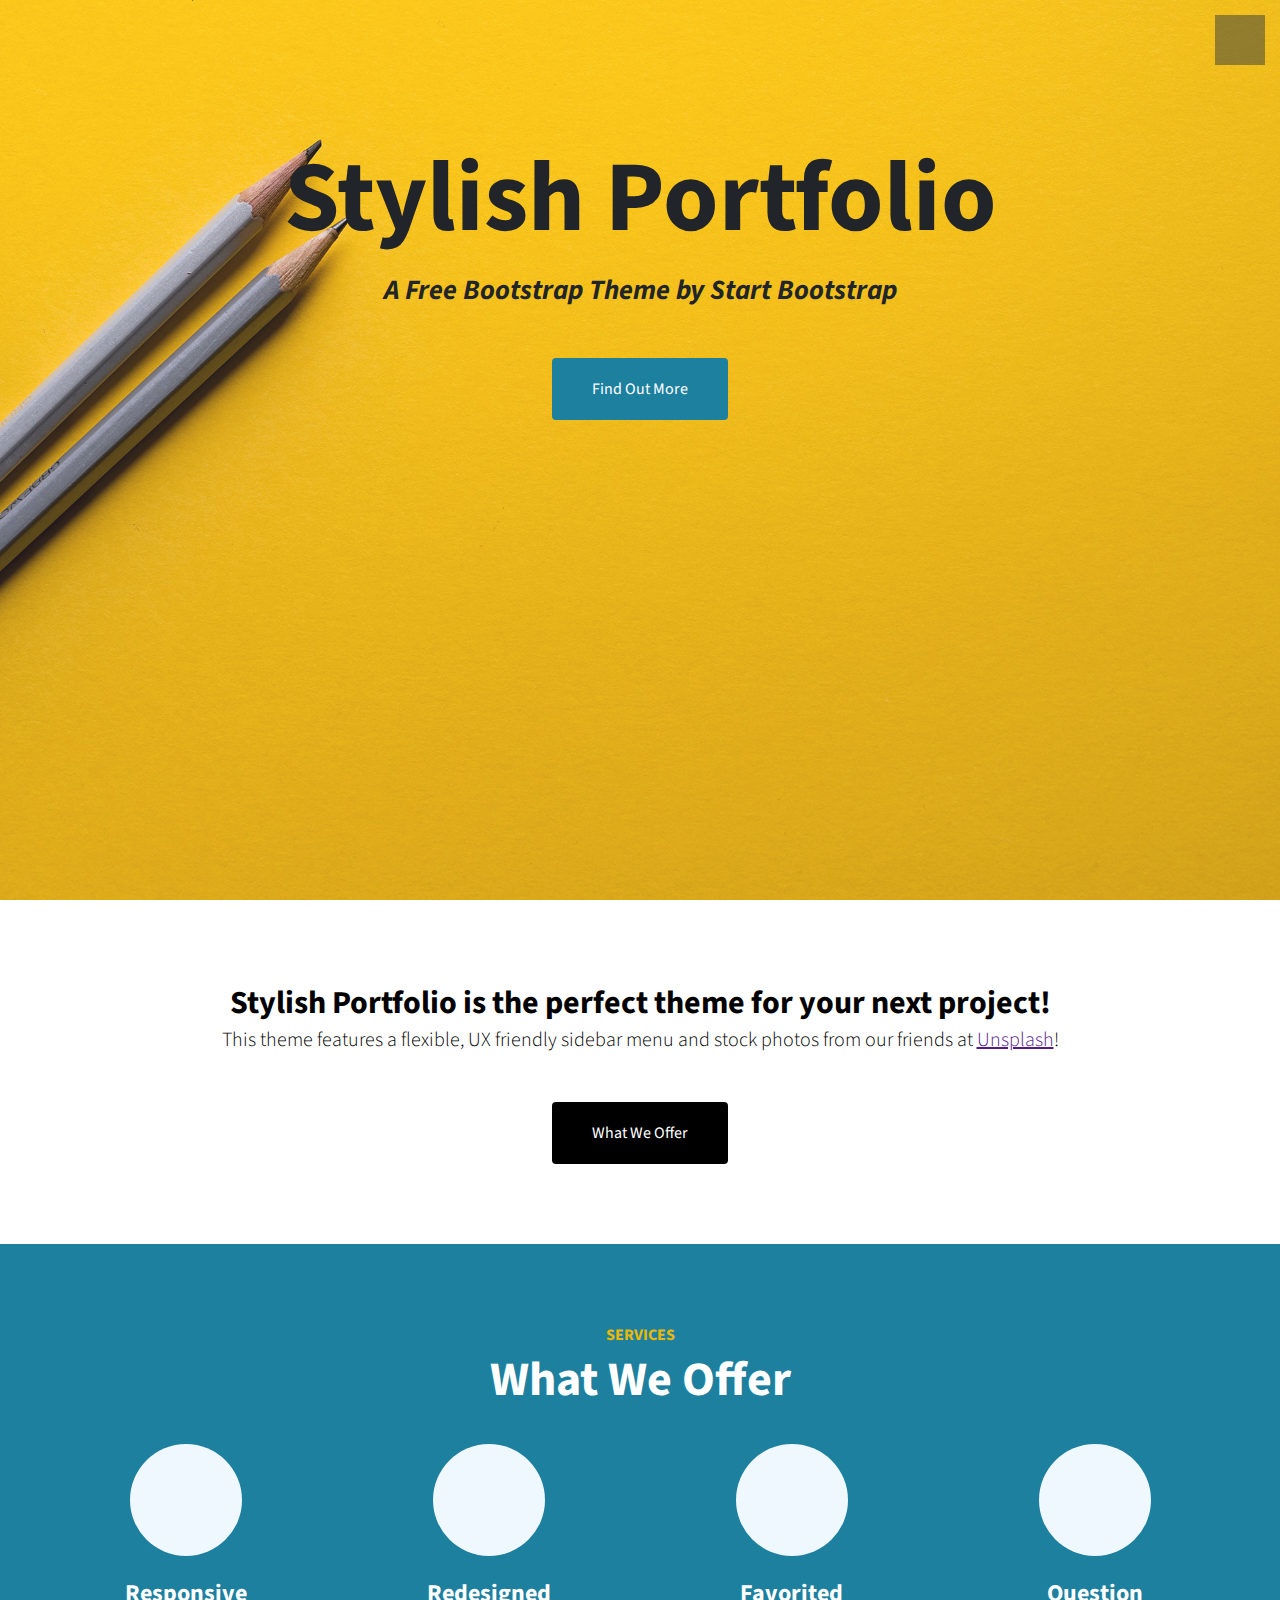
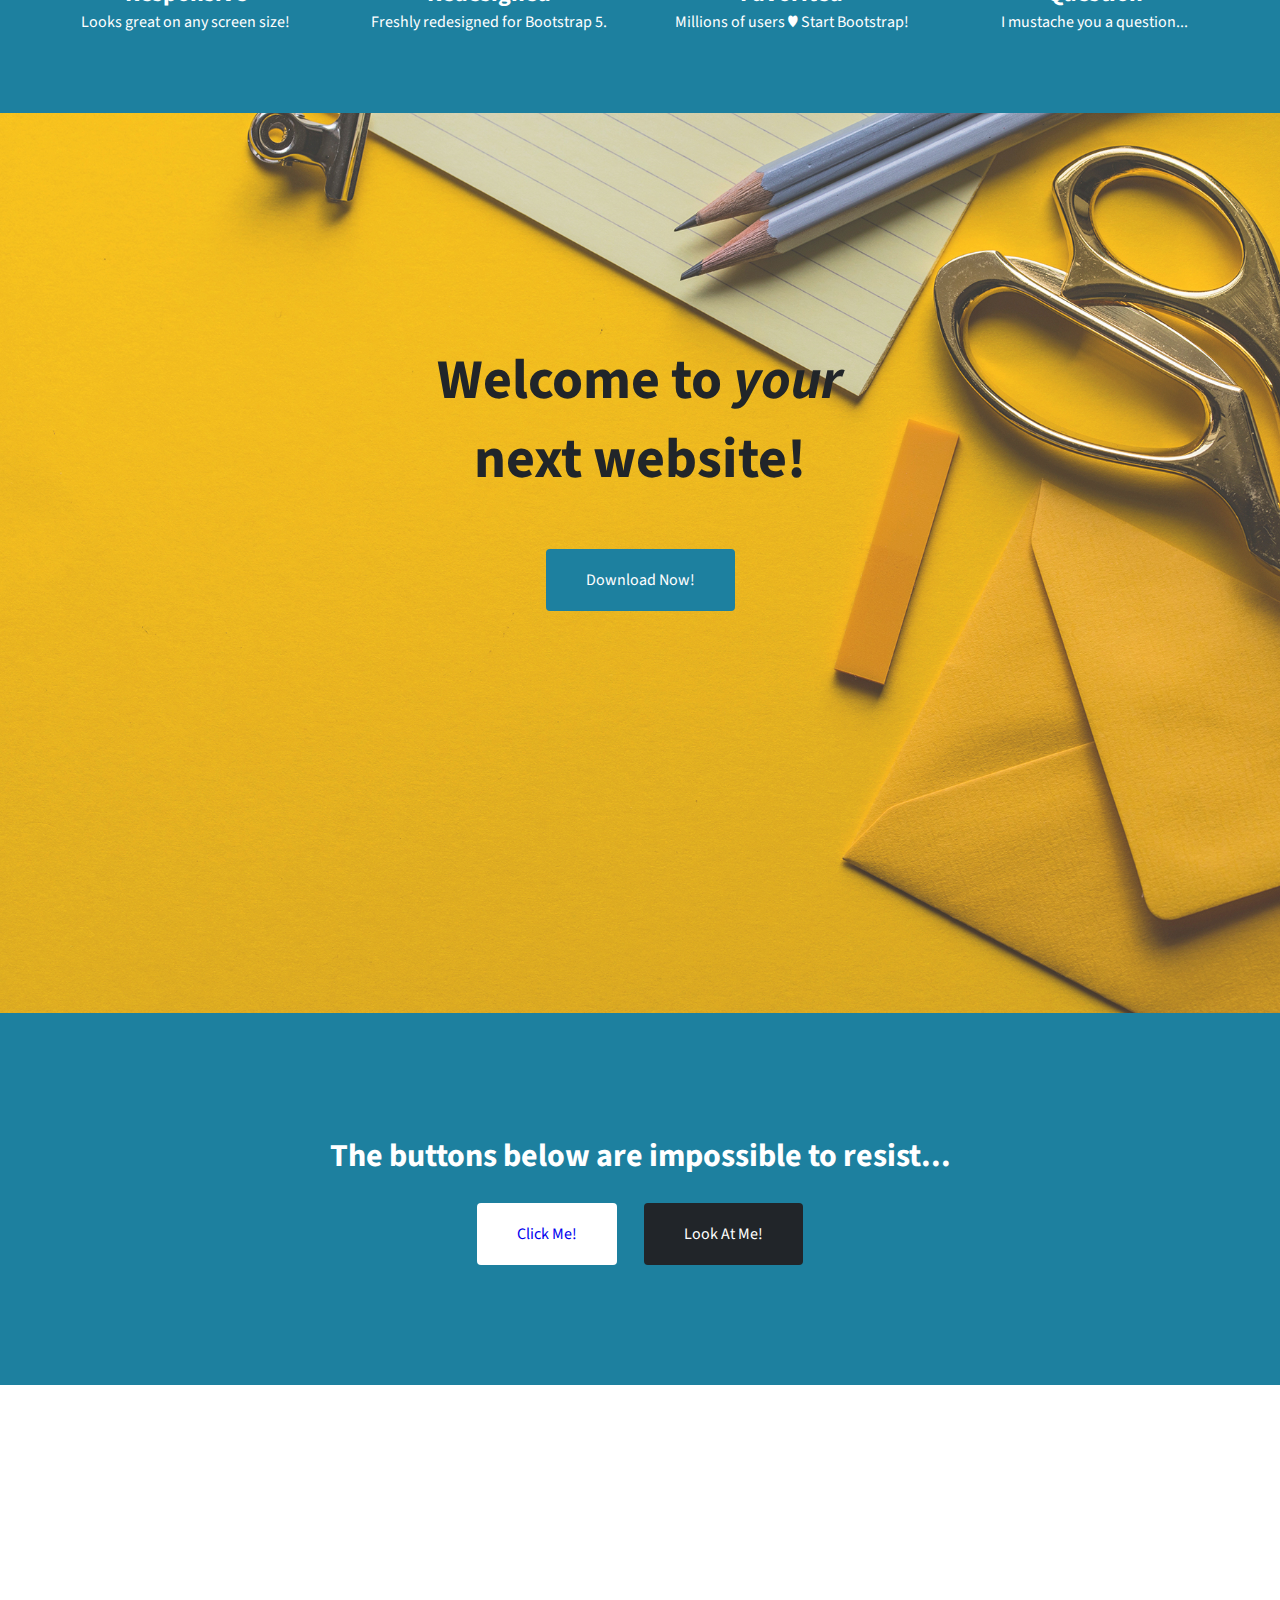
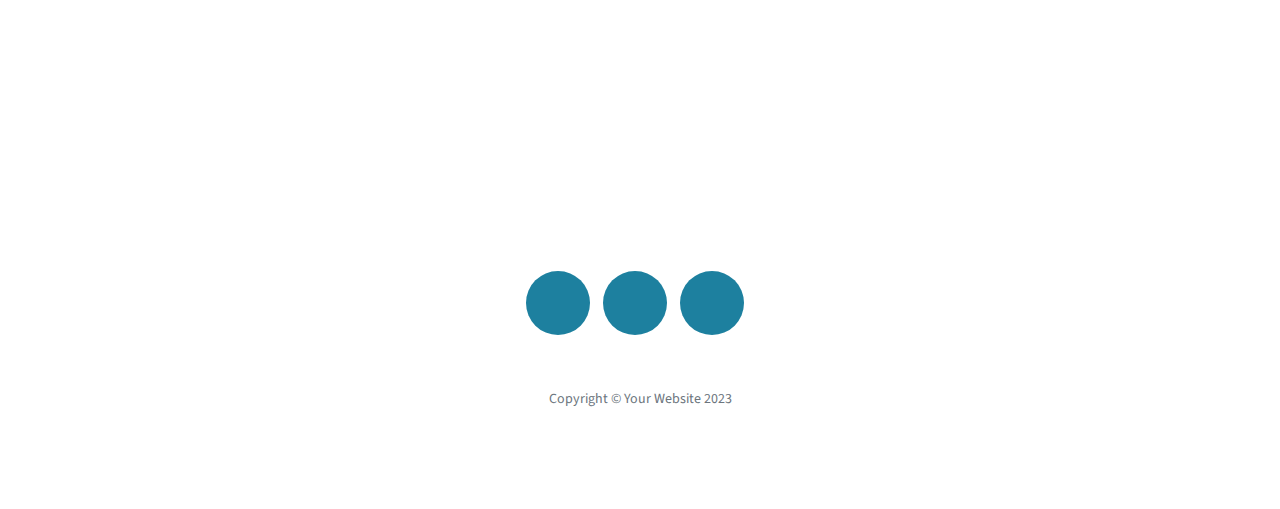
<file: stylish/index.html>
<!DOCTYPE html>
<html lang="en">
<head>
    <meta charset="UTF-8">
    <meta name="viewport" content="width=device-width, initial-scale=1.0">
    <title>Document</title>
    <link rel="stylesheet" href="https://cdnjs.cloudflare.com/ajax/libs/font-awesome/6.5.2/css/all.min.css" integrity="sha512-SnH5WK+bZxgPHs44uWIX+LLJAJ9/2PkPKZ5QiAj6Ta86w+fsb2TkcmfRyVX3pBnMFcV7oQPJkl9QevSCWr3W6A==" crossorigin="anonymous" referrerpolicy="no-referrer" />
    <link rel="stylesheet" href="./assets/css/style.css">
</head>
<body>
    <header>
        <h1>Stylish Portfolio</h1>
        <h3><em>A Free Bootstrap Theme by Start Bootstrap</em></h3>
        <a href="#">find out more</a>
    </header>
    <nav>
        <i class="fa-solid fa-bars"></i>
    </nav>
    <main>
        <section class="s1">
            <h2>Stylish Portfolio is the perfect theme for your next project!</h2>
            <p>This theme features a flexible, UX friendly sidebar menu and stock photos from our friends at <a href="">Unsplash</a>!</p>
            <a href="#">What We Offer</a>
        </section>
        <section class="s2">
            <h6>SERVICES</h6>
            <h2>What We Offer</h2>
            <div class="services-card">
                <div class="services-icon"><i class="fa-solid fa-phone"></i></div>
                <h3 class="s2h3">Responsive</h3>
                <p class="services-text">Looks great on any screen size!</p>
            </div>
            <div class="services-card">
                <div class="services-icon"><i class="fa-solid fa-phone"></i></div>
                <h3 class="s2h3">Redesigned</h3>
                <p class="services-text">Freshly redesigned for Bootstrap 5.</p>
            </div>
            <div class="services-card">
                <div class="services-icon"><i class="fa-solid fa-phone"></i></div>
                <h3 class="s2h3">Favorited</h3>
                <p class="services-text">Millions of users  &#9829 Start Bootstrap!</p>
            </div>
            <div class="services-card">
                <div class="services-icon"><i class="fa-solid fa-phone"></i></div>
                <h3 class="s2h3">Question</h3>
                <p class="services-text">I mustache you a question...</p>
            </div>
        </section>
        <section class="s3">
            <h2 class="top">Welcome to <i>your</i></h2>
            <h2 class="bottom">next website!</h2>    
            <a href="#">Download Now!</a>        
        </section>
        <!-- <section>
            <h3>Portfolio</h3>
            <h2>Recent Projects</h2>
            <div>
                <div class="div1">
                    <h2>STATIONARY</h2>
                    <p>A yellow pencil with envelopes on a clean, blue backdrop!</p>
                </div>
            </div>
        </section> -->
        <section class="s4">
                <h2>The buttons below are impossible to resist...</h2>
                <a class="s4a1" href="#">Click Me!</a>
                <a class="s4a2" href="#">Look at Me!</a>      
        </section>
        <section>
            <iframe src="https://www.google.com/maps/embed?pb=!1m18!1m12!1m3!1d2879.6974275047623!2d-122.41792500017756!3d37.77675219851874!2m3!1f0!2f0!3f0!3m2!1i1024!2i768!4f13.1!3m3!1m2!1s0x8085809c6c8f4459%3A0xb10ed6d9b5050fa5!2sX%20Corp.%20HQ!5e0!3m2!1sen!2saz!4v1713901191692!5m2!1sen!2saz" width="1600" height="480" style="border:0;" allowfullscreen="" loading="lazy" referrerpolicy="no-referrer-when-downgrade"></iframe>
        </section>
    </main>
    <footer>
        <div class="ft1">
            <div class="ft1div"><i class="fa-brands fa-facebook-f"></i></div>
            <div class="ft1div"><i class="fa-brands fa-twitter"></i></div>
            <div class="ft1div"><i class="fa-brands fa-square-github"></i></div>
        </div>
        <p class="ft1p">Copyright © Your Website 2023</p>
    </footer>
</body>
</html>
</file>
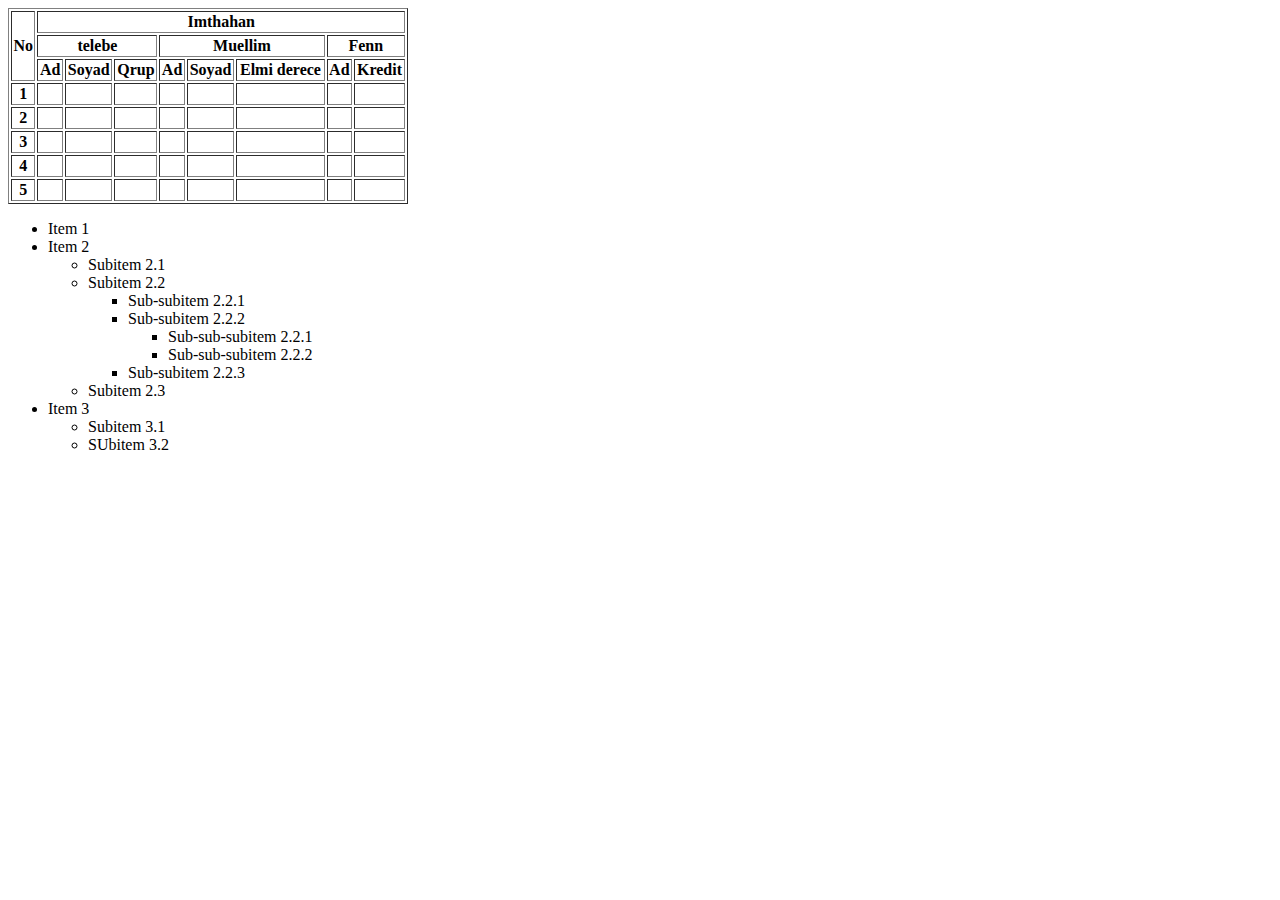
<file: imtahan/tablelist/index.html>
<!DOCTYPE html>
<html lang="en">
<head>
    <meta charset="UTF-8">
    <meta name="viewport" content="width=device-width, initial-scale=1.0">
    <title>Document</title>
</head>
<body>
    <table border="1px" width="400px">
        <thead>
            <tr>
                <th rowspan="3">No</th>
                <th colspan="8">Imthahan</th>
            </tr>
            <tr>
                <th colspan="3">telebe</th>
                <th colspan="3">Muellim</th>
                <th colspan="2">Fenn</th>
            </tr>
            <tr>
                <th>Ad</th>
                <th>Soyad</th>
                <th>Qrup</th>
                <th>Ad</th>
                <th>Soyad</th>
                <th>Elmi derece</th>
                <th>Ad</th>
                <th>Kredit</th>
            </tr>
        </thead>
        <tbody>
            <tr>
                <th>1</th>
                <td></td>
                <td></td>
                <td></td>
                <td></td>
                <td></td>
                <td></td>
                <td></td>
                <td></td>
            </tr>
            <tr>
                <th>2</th>
                <td></td>
                <td></td>
                <td></td>
                <td></td>
                <td></td>
                <td></td>
                <td></td>
                <td></td>
            </tr>
            <tr>
                <th>3</th>
                <td></td>
                <td></td>
                <td></td>
                <td></td>
                <td></td>
                <td></td>
                <td></td>
                <td></td>
            </tr>
            <tr>
                <th>4</th>
                <td></td>
                <td></td>
                <td></td>
                <td></td>
                <td></td>
                <td></td>
                <td></td>
                <td></td>
            </tr>
            <tr>
                <th>5</th>
                <td></td>
                <td></td>
                <td></td>
                <td></td>
                <td></td>
                <td></td>
                <td></td>
                <td></td>
            </tr>
        </tbody>
    </table>






    <ul>
        <li>Item 1</li>
        <li>Item 2</li>
        <ul>
            <li>Subitem 2.1</li>
            <li>Subitem 2.2</li>
            <ul type="square">
                <li>Sub-subitem 2.2.1</li>
                <li>Sub-subitem 2.2.2</li>
                <ul type="square">
                    <li>Sub-sub-subitem 2.2.1</li>
                    <li>Sub-sub-subitem 2.2.2</li>
                </ul>
                <li>Sub-subitem 2.2.3</li>
            </ul>
            <li>Subitem 2.3</li>
        </ul>
        <li>Item 3</li>
        <ul>
            <li>Subitem 3.1</li>
            <li>SUbitem 3.2</li>
        </ul>
    </ul>
    
</body>
</html>
</file>
<file: stylish/assets/css/style.css>
@import url('https://fonts.googleapis.com/css2?family=Source+Sans+3:ital,wght@0,200..900;1,200..900&display=swap');
*{
    margin: 0;
    padding: 0;
    box-sizing: border-box;
    font-family: "Source Sans 3", sans-serif;
}
header{
    height: auto;
    min-height: 100vh;
    padding-top: 128px;
    background-position: center center;
    background-repeat: no-repeat;
    background-size: cover;
    text-align: center;
    color: #212529;
    background-image: linear-gradient(90deg, rgba(255, 255, 255, 0.1) 0%, rgba(255, 255, 255, 0.1) 100%), url(../image/bg-masthead.jpg);
}
header>h1{
    font-size: 100px;
}
header>h3{
    font-size: 28px;
    margin-bottom: 48px;
}
header>a{
    display: inline-block;
    padding: 20px 40px;
    text-decoration: none;
    color: white;
    text-transform: capitalize;
    background-color: #1D809F;
    border-radius: 4px;
}
header>a:hover{
    background-color: #196d87;
    transition: 0.5s;
}
nav{
    position: fixed;
    width: 50px;
    height: 50px;
    text-align: center;
    line-height: 50px;
    right: 15px;
    top: 15px;
    font-size: 24px;
    background: rgba(52, 58, 64, 0.5);
    color: white;
    border-radius: 6px;
}
.s1{
    background-position: center center;
    text-align: center;
    padding: 80px 0;
}
.s1>h2{
    font-size: 2rem;
    
}
.s1>p{
    font-size: 1.25rem;
    font-weight: 300;
    margin-bottom: 48px;
}
.s1>a{
    display: inline-block;
    padding: 20px 40px;
    text-decoration: none;
    color: white;
    text-transform: capitalize;
    background-color: black;
    border-radius: 4px;
}
.s1>a:hover{
    background-color: rgb(32, 32, 32);
    transition: 0.5s;
}
.s2{
    padding: 80px 0;
    background-color: #1D809F;
    text-align: center;
}
.s2>h6{
    font-size: 1rem;
    text-transform: uppercase;
    color: rgba(236, 184, 7, 1);
}
.s2>h2{
    font-size: 3rem;
    color: white;
}
.services-card{
    display: inline-block;
    margin-top: 30px;
    width: 300px;
}
.services-icon{
    width: 112px;
    height: 112px;background-color: aliceblue;
    border-radius: 50%;
    line-height: 112px;
    font-size: 24px;
    color: #1D809F;
    margin: auto;
}
.s2h3{
    color: white;
    font-weight: bolder;
    font-size: 1.5rem;
    margin-top: 20px;
}
.services-text{
    color: white;
}
.s3>h2{
    font-size: 3.5rem;
}
.s3>a{
    display: inline-block;
    padding: 20px 40px;
    text-decoration: none;
    color: white;
    text-transform: capitalize;
    background-color: #1D809F;
    border-radius: 4px;
}
.s3{
    height: auto;
    min-height: 100vh;
    padding-top: 128px;
    background-position: center center;
    background-repeat: no-repeat;
    background-size: cover;
    text-align: center;
    color: #212529;
    background-image: linear-gradient(90deg, rgba(255, 255, 255, 0.1) 0%, rgba(255, 255, 255, 0.1) 100%), url(../image/bg-callout.jpg);
}
.bottom{
    margin-bottom: 50px;
}
.top{
    padding-top: 100px;
}
.s4{
    padding-top: 7.5rem;
    padding-bottom: 7.5rem;
    background-color: rgb(29 128 159);
    text-align: center;
}
.s4>h2{
    margin-bottom: 1.5rem;
    font-size: 2rem;
    color: white;
}
.s4a1{
    display: inline-block;
    padding: 20px 40px;
    text-decoration: none;
    text-transform: capitalize;
    background-color: white;
    border-radius: 4px;margin-right: 1.5rem;
}
.s4a2{
    display: inline-block;
    padding: 20px 40px;
    text-decoration: none;
    color: white;
    text-transform: capitalize;
    background-color: #212529;
    border-radius: 4px;
}
.s4a1:hover{
    background-color: #cfcbcb;
    transition: 0.5s;
}
.s4a2:hover{
    background-color: #32373a;
    transition: 0.5s;
}
.ft1{
    margin-bottom: 3rem;
    text-align: center;
}
.ft1div{
    box-sizing: border-box;
    display: inline-block;
    width: 64px;
    height: 64px;
    background-color: #1D809F;
    border-radius: 50%;
    line-height: 1.5rem;
    font-size: 24px;
    color: white;
    margin: auto;
    margin-right: 10px;
    padding-top: 18px;
}
.ft1p{
    color: #6c757d;
    text-align: center;
    margin-bottom: 100px;
    font-size: 0.875em;
}
</file>
